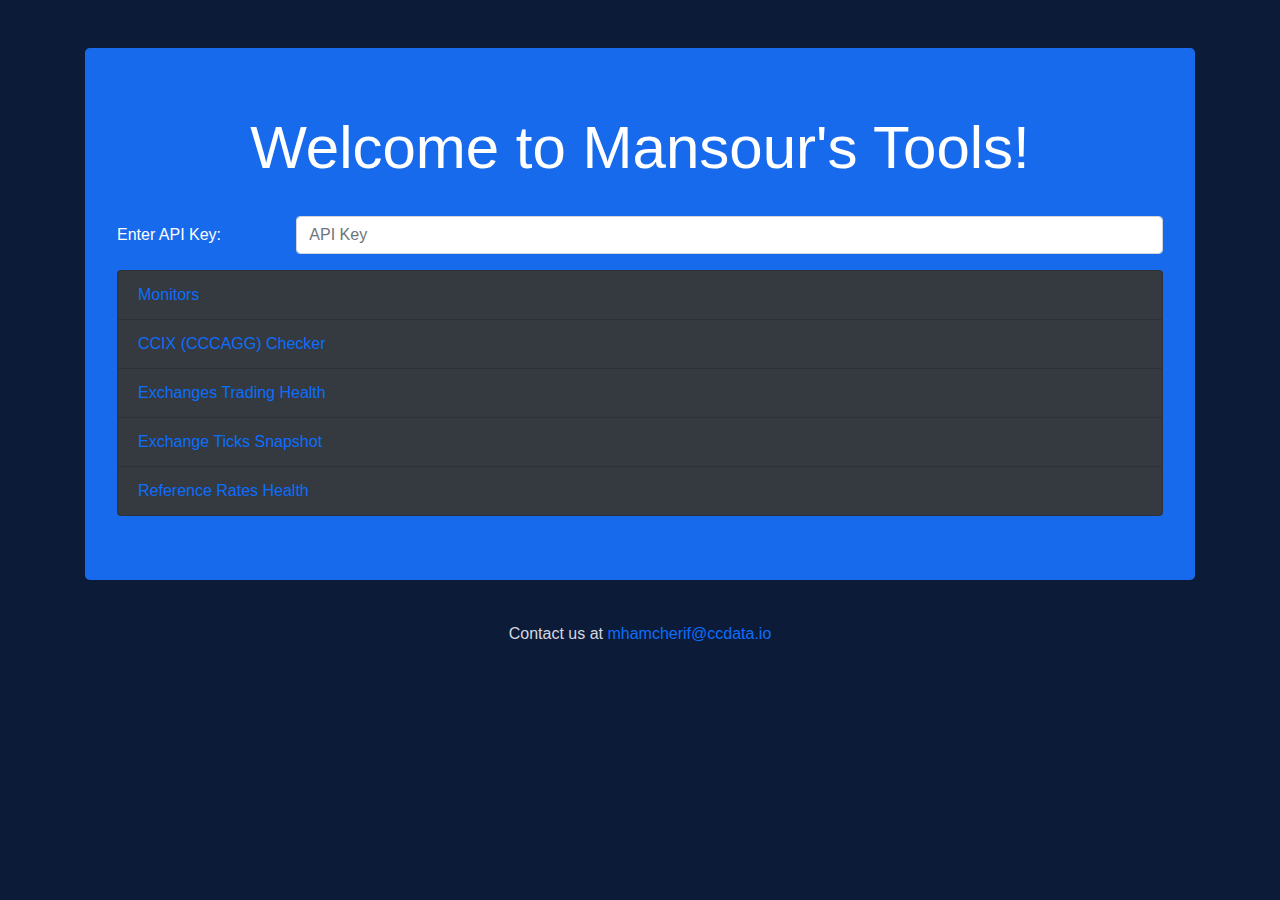
<file: index.html>
<!DOCTYPE html>
<html lang="en">

<head>
    <title>Mansour's Tools</title>
    <meta charset="UTF-8">
    <meta name="viewport" content="width=device-width, initial-scale=1">
    <!-- Bootstrap CSS -->
    <link rel="stylesheet" href="https://cdn.jsdelivr.net/npm/bootstrap@4.3.1/dist/css/bootstrap.min.css"
        integrity="sha384-ggOyR0iXCbMQv3Xipma34MD+dH/1fQ784/j6cY/iJTQUOhcWr7x9JvoRxT2MZw1T" crossorigin="anonymous">
    <!-- Custom CSS for Dark Theme -->
    <style>
        body {
            background-color: #0C1B37;
            color: #D4D7E0;
        }

        .jumbotron {
            background-color: #186AED;
        }

        a,
        a:hover {
            color: #0d6efd;
        }

        .footer {
            background-color: #0C1B37;
            color: #D4D7E0;
            padding: 10px 0;
        }
    </style>
</head>

<body>

    <div class="container mt-5">
        <div class="jumbotron text-white">
            <h1 style="font-size:60px; text-align: center;">Welcome to Mansour's Tools!</h1>
            <br>
            <div class="form-group row">
                <label for="apiKeyInput" class="col-sm-2 col-form-label">Enter API Key:</label>
                <div class="col-sm-10">
                    <input type="password" class="form-control" id="apiKeyInput" placeholder="API Key">
                </div>
            </div>
            <ul class="list-group">
                <li class="list-group-item bg-dark"><a href="monitors.html">Monitors</a></li>
                <li class="list-group-item bg-dark"><a href="cccagg_checker.html">CCIX (CCCAGG) Checker</a></li>
                <li class="list-group-item bg-dark"><a href="exchange_trading_status.html">Exchanges Trading Health</a>
                </li>
                <li class="list-group-item bg-dark"><a href="exchange_snapshot.html">Exchange Ticks Snapshot</a></li>
                <li class="list-group-item bg-dark"><a href="ref_rates_health.html">Reference Rates Health</a></li>
                <!-- TODO: <li class="list-group-item bg-dark"><a href="ccix_index_composition.html">CCIX Composition</a></li> -->
            </ul>
        </div>
    </div>

    <footer class="footer text-center">
        <div class="container">
            Contact us at <a href="mailto:mhamcherif@ccdata.io">mhamcherif@ccdata.io</a>
        </div>
    </footer>

    <!-- Bootstrap JS -->
    <script src="https://code.jquery.com/jquery-3.3.1.slim.min.js"
        integrity="sha384-q8i/X+965DzO0rT7abK41JStQIAqVgRVzpbzo5smXKp4YfRvH+8abtTE1Pi6jizo"
        crossorigin="anonymous"></script>
    <script src="https://cdn.jsdelivr.net/npm/popper.js@1.14.7/dist/umd/popper.min.js"
        integrity="sha384-UO2eT0CpHqdSJQ6hJty5KVphtPhzWj9WO1clHTMGa3JDZwrnQq4sF86dIHNDz0W1"
        crossorigin="anonymous"></script>
    <script src="https://cdn.jsdelivr.net/npm/bootstrap@4.3.1/dist/js/bootstrap.min.js"
        integrity="sha384-JjSmVgyd0p3pXB1rRibZUAYoIIy6OrQ6VrjIEaFf/nJGzIxFDsf4x0xIM+B07jRM"
        crossorigin="anonymous"></script>

    <script>
        document.getElementById('apiKeyInput').addEventListener('change', function () {
            localStorage.setItem('apiKey', this.value);
        });
    </script>
    <!-- CCData widgets -->
    <script type="text/javascript">
        baseUrl = "https://widgets.cryptocompare.com/";
        var scripts = document.getElementsByTagName("script");
        var embedder = scripts[scripts.length - 1];
        // Dark theme
        var cccTheme = { "General": { "background": "#0C1B37", "priceText": "#D4D7E0" }, "Currency": { "color": "#D4D7E0" } };
        (function () {
            var appName = encodeURIComponent(window.location.hostname);
            if (appName == "") { appName = "local"; }
            var s = document.createElement("script");
            s.type = "text/javascript";
            s.async = true;
            var theUrl = baseUrl + 'serve/v1/coin/chartscroller?fsyms=BTC,ETH,SOL,LINK,XRP,DOGE,AVAX,RNDR,YFI,FET,MATIC,TIA,ADA,AIOZ,SHIB,LTC,IMX,XLM,DOT,ATOM,EOS,AAVE&tsyms=USD';
            s.src = theUrl + (theUrl.indexOf("?") >= 0 ? "&" : "?") + "app=" + appName;
            embedder.parentNode.appendChild(s);
        })();
    </script>
</body>

</html>
</file>
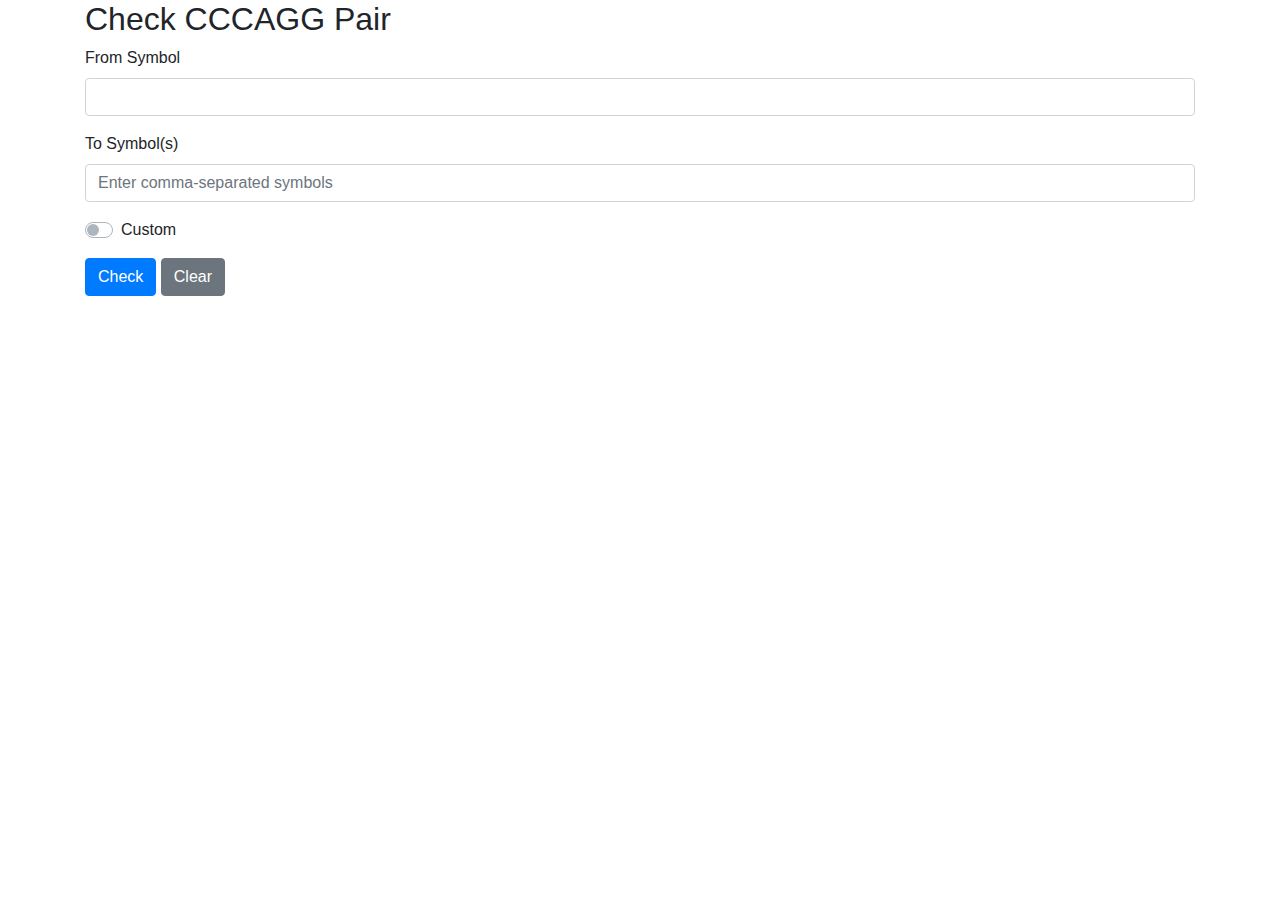
<file: cccagg_checker.html>
<!DOCTYPE html>
<html lang="en">

<head>
    <meta charset="UTF-8">
    <meta name="viewport" content="width=device-width, initial-scale=1.0">
    <title>CCCAGG Pair Checker</title>

    <!-- Bootstrap CSS -->
    <link rel="stylesheet" href="https://cdn.jsdelivr.net/npm/bootstrap@4.3.1/dist/css/bootstrap.min.css"
        integrity="sha384-ggOyR0iXCbMQv3Xipma34MD+dH/1fQ784/j6cY/iJTQUOhcWr7x9JvoRxT2MZw1T" crossorigin="anonymous">

    <!-- Custom styles -->

</head>

<body>
    <!-- Improved snippet -->
    <div class="container">
        <h2>Check CCCAGG Pair</h2>
        <div class="form-group">
            <label for="fsym">From Symbol</label>
            <input type="text" class="form-control" id="fsym" required>
        </div>

        <div class="form-group">
            <label for="tsyms">To Symbol(s)</label>
            <input type="text" class="form-control" id="tsyms" placeholder="Enter comma-separated symbols">
        </div>

        <div class="form-group">
            <!-- <label>Choose Search Type:</label> -->
            <div class="custom-control custom-switch">
                <input type="checkbox" class="custom-control-input" id="toggleSwitch" onchange="updateLabel()">
                <label class="custom-control-label" for="toggleSwitch" id="toggleLabel">Custom</label>
            </div>
        </div>

        <div class="form-group">
            <button type="button" class="btn btn-primary" onclick="check_cccagg_pair()">Check</button>
            <button type="button" class="btn btn-secondary" onclick="clear_result()">Clear</button>
        </div>

        <div id="coin"></div>
        <div id="result"></div>
    </div>

    <!-- Script -->
    <script src="script/cccagg-script.js"></script>
    <!-- Bootstrap JavaScript -->
    <!-- jQuery first, then Popper.js, then Bootstrap JS -->
    <script src="https://code.jquery.com/jquery-3.3.1.slim.min.js"
        integrity="sha384-q8i/X+965DzO0rT7abK41JStQIAqVgRVzpbzo5smXKp4YfRvH+8abtTE1Pi6jizo"
        crossorigin="anonymous"></script>
    <script src="https://cdn.jsdelivr.net/npm/popper.js@1.14.7/dist/umd/popper.min.js"
        integrity="sha384-UO2eT0CpHqdSJQ6hJty5KVphtPhzWj9WO1clHTMGa3JDZwrnQq4sF86dIHNDz0W1"
        crossorigin="anonymous"></script>
    <script src="https://cdn.jsdelivr.net/npm/bootstrap@4.3.1/dist/js/bootstrap.min.js"
        integrity="sha384-JjSmVgyd0p3pXB1rRibZUAYoIIy6OrQ6VrjIEaFf/nJGzIxFDsf4x0xIM+B07jRM"
        crossorigin="anonymous"></script>
</body>

</html>
</file>
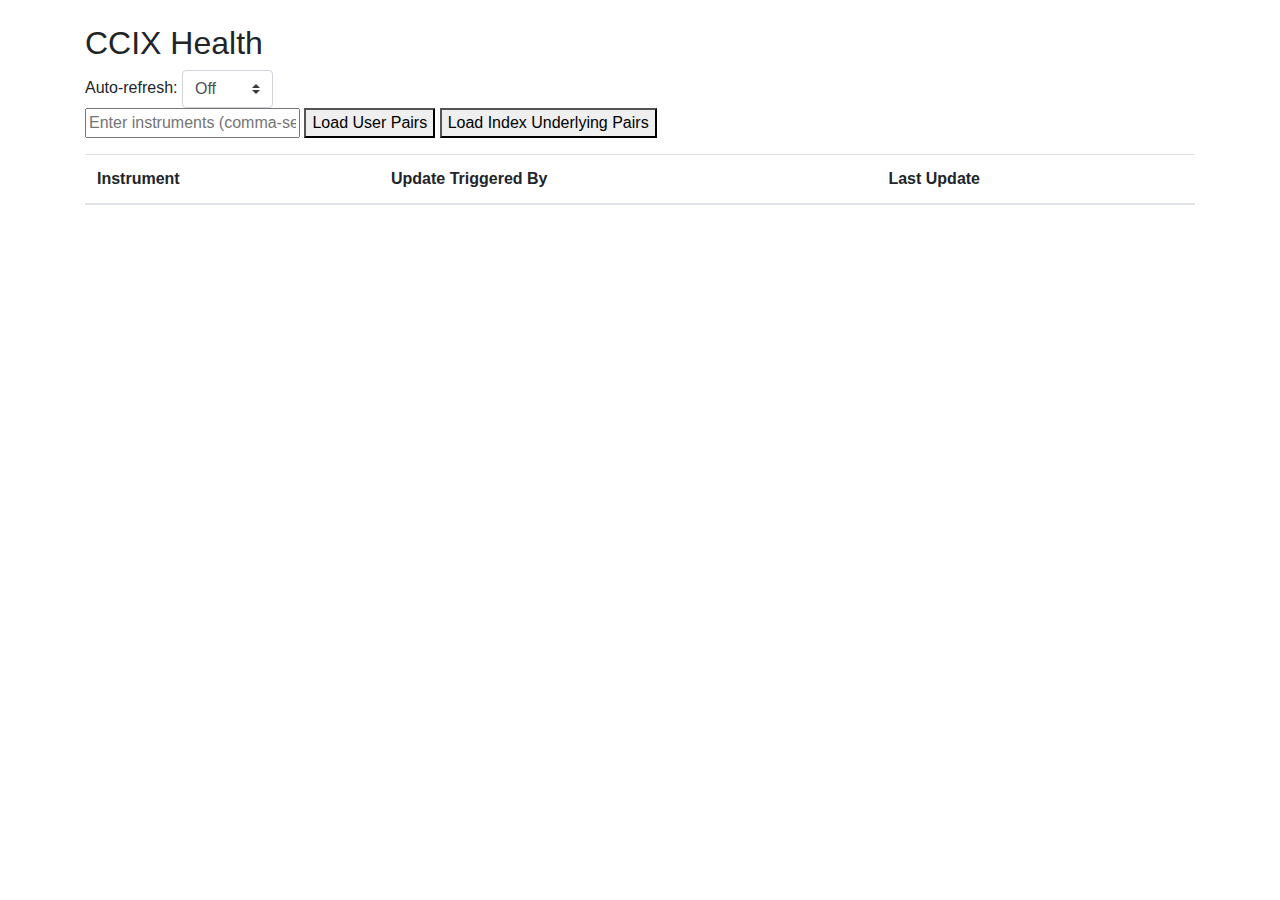
<file: ccix_health.html>
<!DOCTYPE html>
<html lang="en">

<head>
    <meta charset="UTF-8">
    <meta name="viewport" content="width=device-width, initial-scale=1.0">
    <title>CCIX Health</title>
    <link rel="stylesheet" href="https://stackpath.bootstrapcdn.com/bootstrap/4.5.2/css/bootstrap.min.css">
    <script src="https://code.jquery.com/jquery-3.5.1.slim.min.js"></script>
    <script src="https://stackpath.bootstrapcdn.com/bootstrap/4.5.2/js/bootstrap.bundle.min.js"></script>
    <script src="https://stackpath.bootstrapcdn.com/bootstrap/4.5.2/js/bootstrap.min.js"></script>
    <style>
        /* Additional styles if needed */
        .clickable {
            cursor: pointer;
            text-decoration: underline;
        }
    </style>
</head>

<body>
    <div class="container mt-4">
        <h2>CCIX Health</h2>
        <div class="auto-refresh">
            Auto-refresh:
            <select id="refreshSelect" class="custom-select w-auto">
                <option value="0">Off</option>
                <option value="300000">5 min</option>
                <option value="900000">15 min</option>
            </select>
        </div>
        <input type="text" id="instrumentsInput" placeholder="Enter instruments (comma-separated)">
        <button id="loadUserPairsButton">Load User Pairs</button>
        <button id="loadIndexUndlerlyingPairsButton">Load Index Underlying Pairs</button>
        <table class="table table-striped mt-3">
            <thead>
                <tr>
                    <th>Instrument</th>
                    <th>Update Triggered By</th>
                    <th>Last Update</th>
                </tr>
            </thead>
            <tbody id="table-body">
                <!-- Data will be inserted here -->
            </tbody>
        </table>
    </div>

    <script src="script/ccix_health.js"></script>
</body>

</html>
</file>
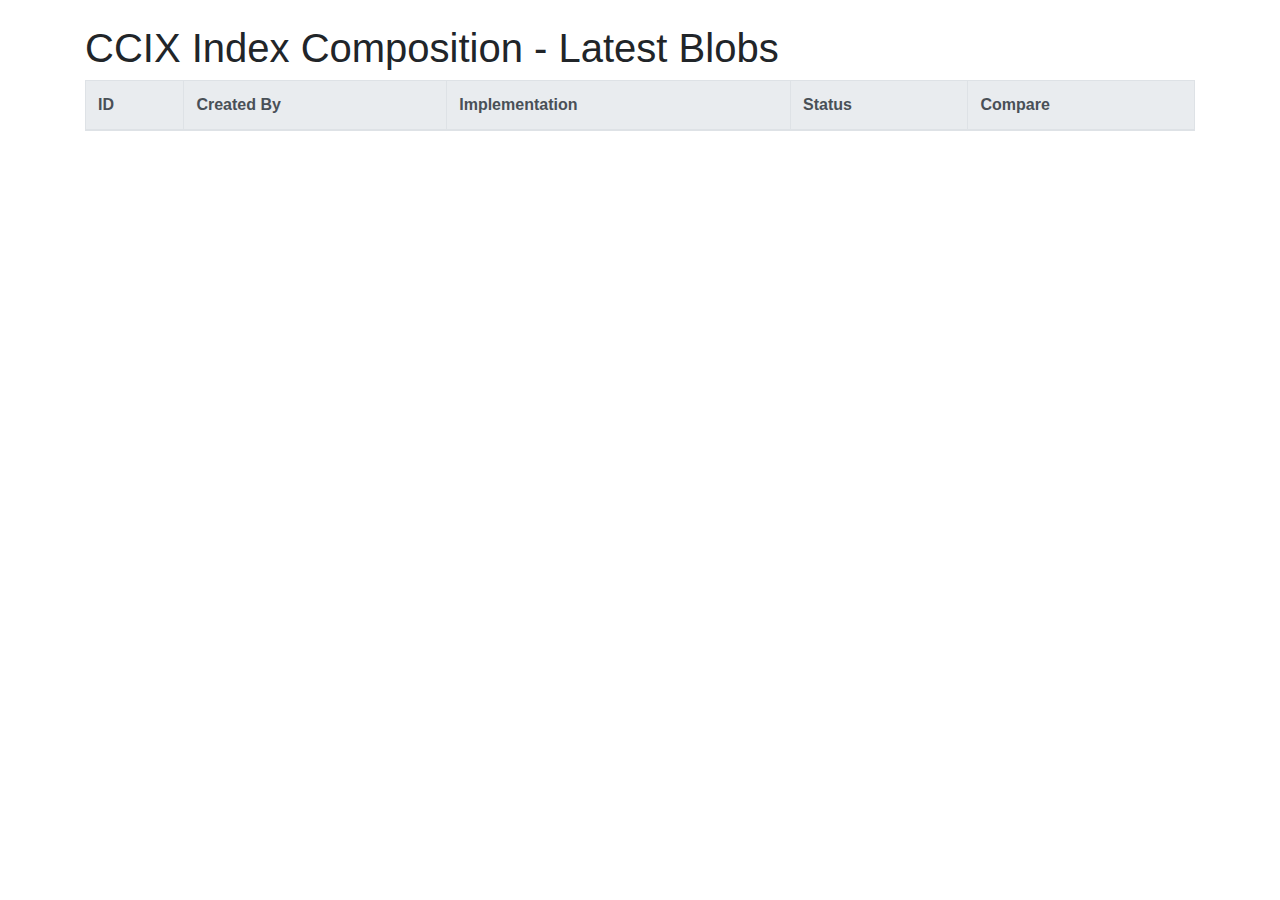
<file: ccix_index_composition.html>
<!DOCTYPE html>
<html lang="en">

<head>
    <meta charset="UTF-8">
    <meta name="viewport" content="width=device-width, initial-scale=1">
    <title>CCIX Index Composition</title>
    <!-- Bootstrap CSS -->
    <link rel="stylesheet" href="https://cdn.jsdelivr.net/npm/bootstrap@4.3.1/dist/css/bootstrap.min.css"
        integrity="sha384-ggOyR0iXCbMQv3Xipma34MD+dH/1fQ784/j6cY/iJTQUOhcWr7x9JvoRxT2MZw1T" crossorigin="anonymous">
    <link rel="stylesheet" href="https://maxcdn.bootstrapcdn.com/bootstrap/4.5.2/css/bootstrap.min.css">
</head>

<body>
    <div class="container mt-4">
        <h1>CCIX Index Composition - Latest Blobs</h1>
        <table id="itemsTable" class="table table-bordered">
            <thead class="thead-light">
                <tr>
                    <th>ID</th>
                    <th>Created By</th>
                    <th>Implementation</th>
                    <th>Status</th>
                    <th>Compare</th>
                </tr>
            </thead>
            <tbody>
                <!-- Table rows will be added here by the JavaScript -->
            </tbody>
        </table>

        <div id="comparisonResults" class="mt-4">
            <!-- Comparison results will be displayed here -->
        </div>
    </div>

    <script src="script/ccix_index_composition.js"></script>
</body>

</html>
</file>
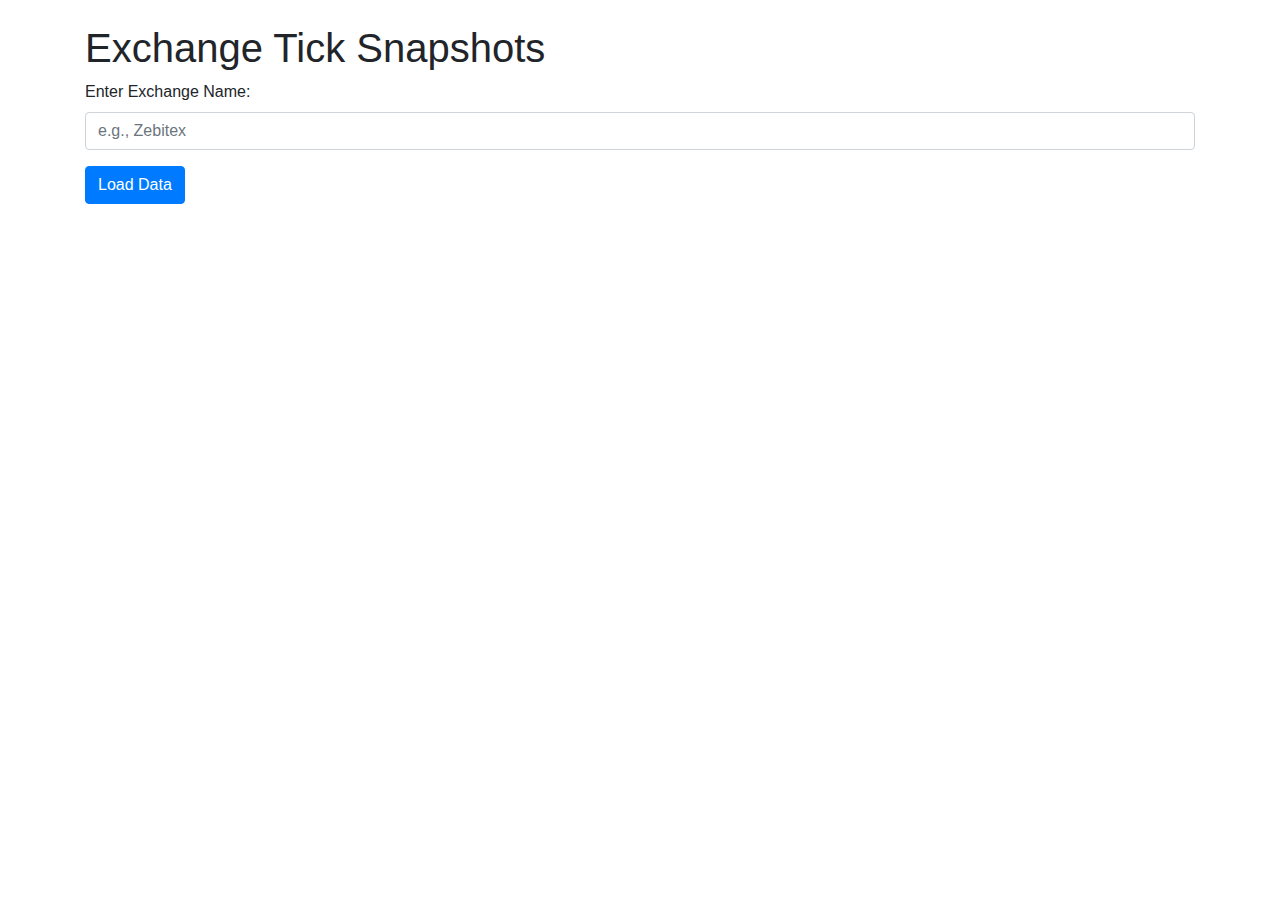
<file: exchange_snapshot.html>
<!DOCTYPE html>
<html lang="en">

<head>
    <meta charset="UTF-8">
    <meta name="viewport" content="width=device-width, initial-scale=1">
    <title>Crypto Exchange Snapshot</title>
    <!-- Bootstrap CSS -->
    <link rel="stylesheet" href="https://cdn.jsdelivr.net/npm/bootstrap@4.3.1/dist/css/bootstrap.min.css"
        integrity="sha384-ggOyR0iXCbMQv3Xipma34MD+dH/1fQ784/j6cY/iJTQUOhcWr7x9JvoRxT2MZw1T" crossorigin="anonymous">
    <link rel="stylesheet" href="https://maxcdn.bootstrapcdn.com/bootstrap/4.5.2/css/bootstrap.min.css">
    <!-- DataTables CSS -->
    <link rel="stylesheet" type="text/css" href="https://cdn.datatables.net/1.10.24/css/jquery.dataTables.css">
</head>

<body>
    <div class="container mt-4">
        <h1>Exchange Tick Snapshots</h1>

        <!-- User input form -->
        <form id="exchangeForm">
            <div class="form-group">
                <label for="exchangeInput">Enter Exchange Name:</label>
                <input type="text" class="form-control" id="exchangeInput" placeholder="e.g., Zebitex">
            </div>
            <button type="submit" id="submitBtn" class="btn btn-primary">Load Data</button>
        </form>
        <!-- Add Most Recent Trade Relative Time -->
        <div id="lastTradeInfo" class="mt-3"></div>

        <table id="exchangeTable" class="table table-striped table-hover table-bordered mt-3">
            <thead id="tableHeader" style="display: none;">
                <tr>
                    <th>Market</th>
                    <th>Instrument</th>
                    <th>Base</th>
                    <th>Quote</th>
                    <th>Price</th>
                    <th>Trade Quantity</th>
                    <th>Last Update TS</th>
                    <th>Date (Readable)</th>
                    <th>Last Trade ID</th>
                    <th>Instrument Status</th>
                    <th>Flag</th>
                </tr>
            </thead>
            <tbody>
                <!-- Data rows will be inserted here. -->
            </tbody>
        </table>
    </div>
    <script src="https://code.jquery.com/jquery-3.5.1.min.js"></script>
    <script src="https://cdn.datatables.net/1.10.24/js/jquery.dataTables.min.js"></script>
    <script src="script/exchange_snapshot_script.js"></script>
</body>

</html>
</file>
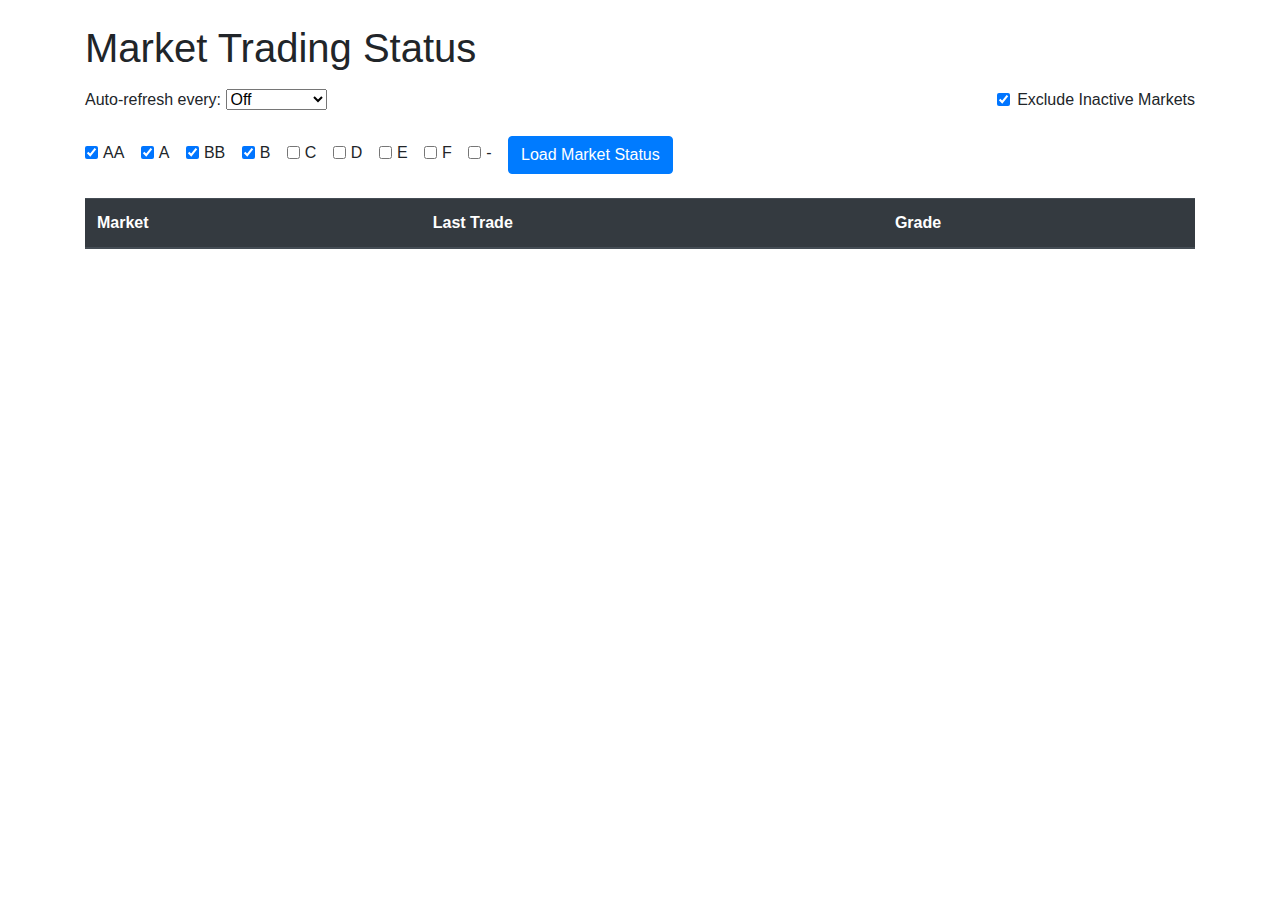
<file: exchange_trading_status.html>
<!DOCTYPE html>
<html lang="en">

<head>
    <meta charset="UTF-8">
    <meta name="viewport" content="width=device-width, initial-scale=1.0">
    <title>Exchange Health</title>
    <!-- Bootstrap CSS -->
    <link href="https://stackpath.bootstrapcdn.com/bootstrap/4.3.1/css/bootstrap.min.css" rel="stylesheet">
</head>

<body>
    <div class="container">
        <h1 class="mt-4 mb-3">Market Trading Status</h1>
        <div class="d-flex justify-content-between">
            <div id="refreshOptions">
                <label for="autoRefresh">Auto-refresh every:</label>
                <select id="autoRefresh">
                    <option value="0">Off</option>
                    <option value="300">5 minutes</option>
                    <option value="900">15 minutes</option>
                </select>
            </div>
            <div class="form-check">
                <input class="form-check-input" type="checkbox" id="excludeToggle" checked>
                <label class="form-check-label" for="excludeToggle">
                    Exclude Inactive Markets
                </label>
            </div>
        </div>
        <div id="gradeSelection" class="mt-3">
            <!-- Checkboxes for grade selection -->
            <div class="form-check form-check-inline">
                <input class="form-check-input" type="checkbox" id="gradeAA" value="AA" checked>
                <label class="form-check-label" for="gradeAA">AA</label>
            </div>
            <div class="form-check form-check-inline">
                <input class="form-check-input" type="checkbox" id="gradeA" value="A" checked>
                <label class="form-check-label" for="gradeA">A</label>
            </div>
            <div class="form-check form-check-inline">
                <input class="form-check-input" type="checkbox" id="gradeBB" value="BB" checked>
                <label class="form-check-label" for="gradeBB">BB</label>
            </div>
            <div class="form-check form-check-inline">
                <input class="form-check-input" type="checkbox" id="gradeB" value="B" checked>
                <label class="form-check-label" for="gradeB">B</label>
            </div>
            <div class="form-check form-check-inline">
                <input class="form-check-input" type="checkbox" id="gradeC" value="C">
                <label class="form-check-label" for="gradeC">C</label>
            </div>
            <div class="form-check form-check-inline">
                <input class="form-check-input" type="checkbox" id="gradeD" value="D">
                <label class="form-check-label" for="gradeD">D</label>
            </div>
            <div class="form-check form-check-inline">
                <input class="form-check-input" type="checkbox" id="gradeE" value="E">
                <label class="form-check-label" for="gradeE">E</label>
            </div>
            <div class="form-check form-check-inline">
                <input class="form-check-input" type="checkbox" id="gradeF" value="F">
                <label class="form-check-label" for="gradeF">F</label>
            </div>
            <div class="form-check form-check-inline">
                <input class="form-check-input" type="checkbox" id="gradeDash" value="-">
                <label class="form-check-label" for="gradeDash">-</label>
            </div>
            <button id="fetchExchanges" class="btn btn-primary">Load Market Status</button>
        </div>
        <div id="loadingMessage" class="text-center" style="display: none;">
            <img src="img/load-38_128.gif" alt="Loading..." width="80" height="80">
        </div>
        <div id="summarySection" class="mt-3" style="display: none;">
            <h2>Alerts</h2>
            <table id="summaryTable" class="table table-sm table-warning">
                <thead class="thead-dark">
                    <tr>
                        <th>Market</th>
                        <th>Last Trade</th>
                        <th>Grade</th>
                    </tr>
                </thead>
                <tbody>
                    <!-- Summary data will be inserted here -->
                </tbody>
            </table>
        </div>
        <table id="cryptoTable" class="table table-striped mt-4">
            <thead class="thead-dark">
                <tr>
                    <th>Market</th>
                    <th>Last Trade</th>
                    <th>Grade</th> <!-- New column for grade -->
                </tr>
            </thead>
            <tbody>
                <!-- Data will be inserted here -->
            </tbody>
        </table>
    </div>
    <script src="script/exchange_trading_status.js"></script>
</body>

</html>
</file>
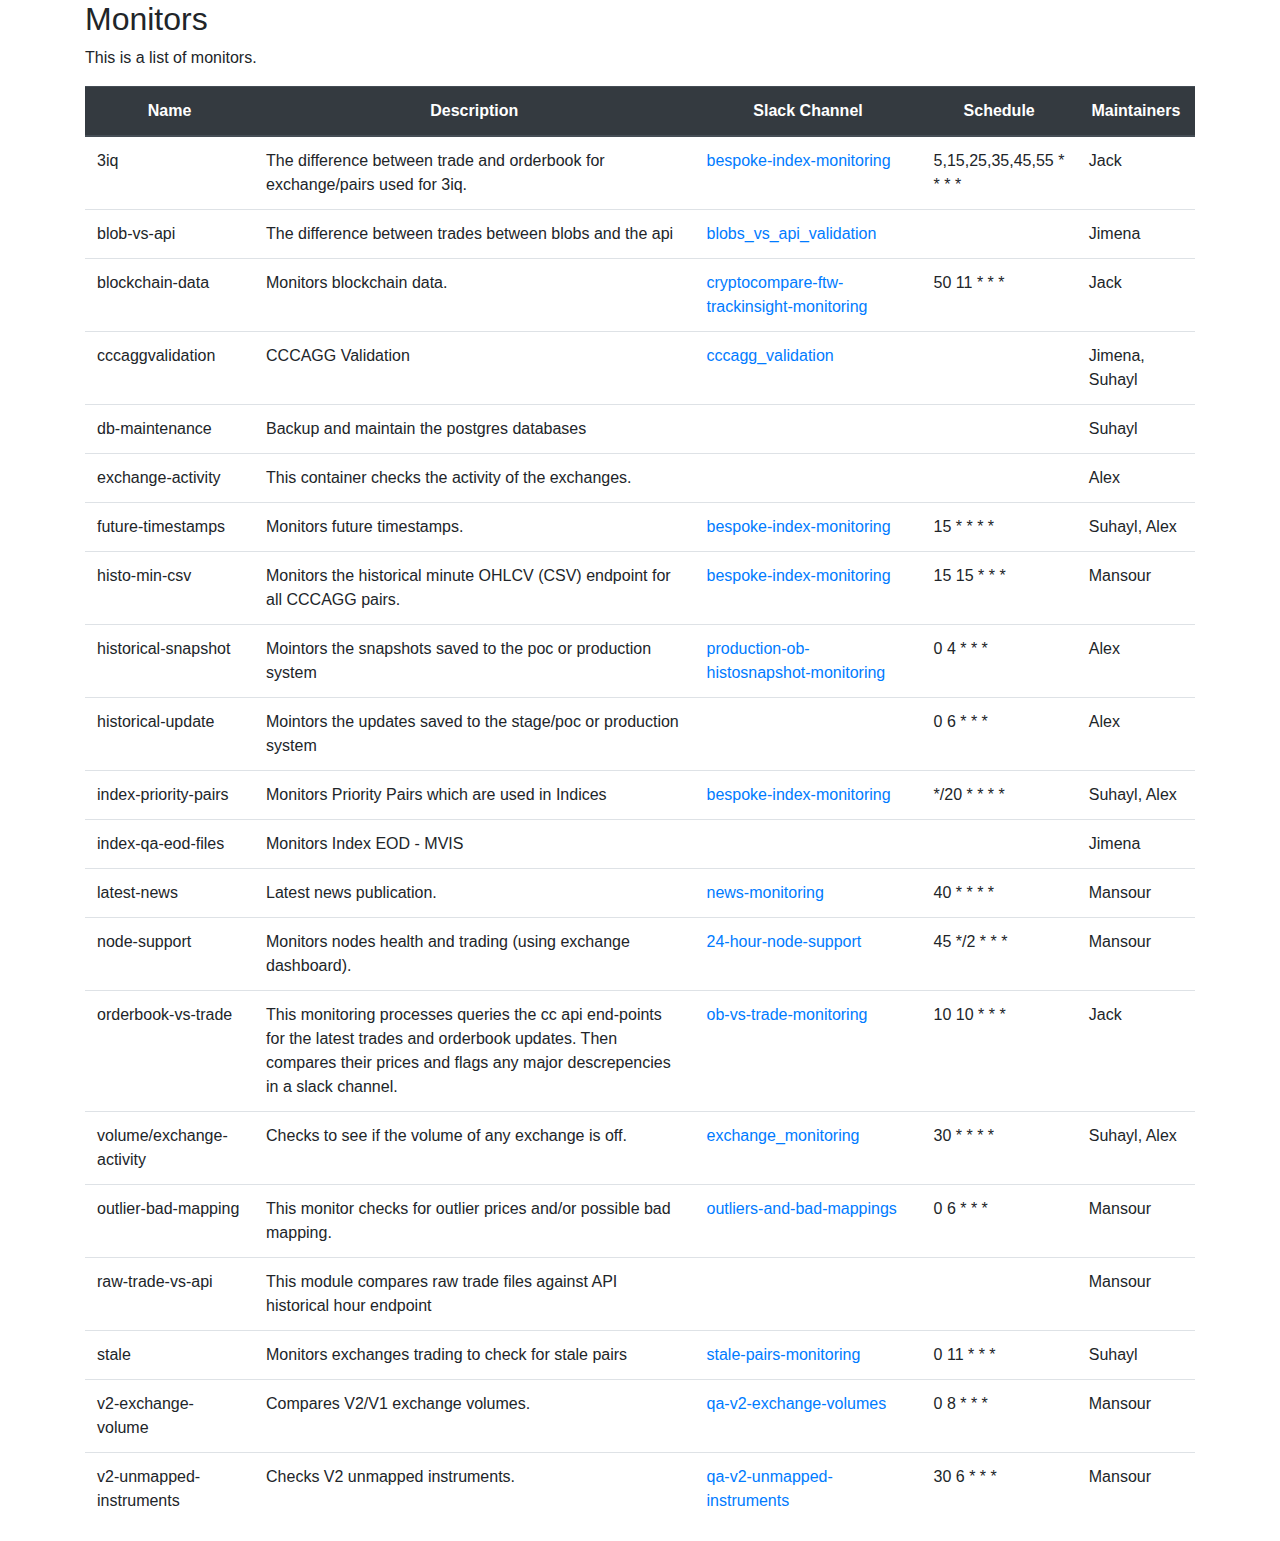
<file: monitors.html>
<!DOCTYPE html>
<html>

<head>
    <title>Monitors Table</title>
    <meta charset="UTF-8">
    <meta name="viewport" content="width=device-width, initial-scale=1">
    <link rel="stylesheet" href="https://cdn.jsdelivr.net/npm/bootstrap@4.3.1/dist/css/bootstrap.min.css"
        integrity="sha384-ggOyR0iXCbMQv3Xipma34MD+dH/1fQ784/j6cY/iJTQUOhcWr7x9JvoRxT2MZw1T" crossorigin="anonymous">

</head>

<body>
    <div class="container">
        <h2>Monitors</h2>
        <p>This is a list of monitors.</p>
        <div class="table-responsive">
            <table class="table table-hover">
                <thead class="thead-dark">
                    <tr class="table-primary">
                        <th class="text-center">Name</th>
                        <th class="text-center">Description</th>
                        <th class="text-center">Slack Channel</th>
                        <th class="text-center">Schedule</th>
                        <th class="text-center">Maintainers</th>
                    </tr>
                </thead>
                <tbody id="monitorsTableBody"></tbody>
            </table>
        </div>
    </div>
    <script src="monitors-script.js"></script>
    <!-- Optional JavaScript -->
    <!-- jQuery first, then Popper.js, then Bootstrap JS -->
    <script src="https://code.jquery.com/jquery-3.3.1.slim.min.js"
        integrity="sha384-q8i/X+965DzO0rT7abK41JStQIAqVgRVzpbzo5smXKp4YfRvH+8abtTE1Pi6jizo"
        crossorigin="anonymous"></script>
    <script src="https://cdn.jsdelivr.net/npm/popper.js@1.14.7/dist/umd/popper.min.js"
        integrity="sha384-UO2eT0CpHqdSJQ6hJty5KVphtPhzWj9WO1clHTMGa3JDZwrnQq4sF86dIHNDz0W1"
        crossorigin="anonymous"></script>
    <script src="https://cdn.jsdelivr.net/npm/bootstrap@4.3.1/dist/js/bootstrap.min.js"
        integrity="sha384-JjSmVgyd0p3pXB1rRibZUAYoIIy6OrQ6VrjIEaFf/nJGzIxFDsf4x0xIM+B07jRM"
        crossorigin="anonymous"></script>

</body>

</html>
</file>
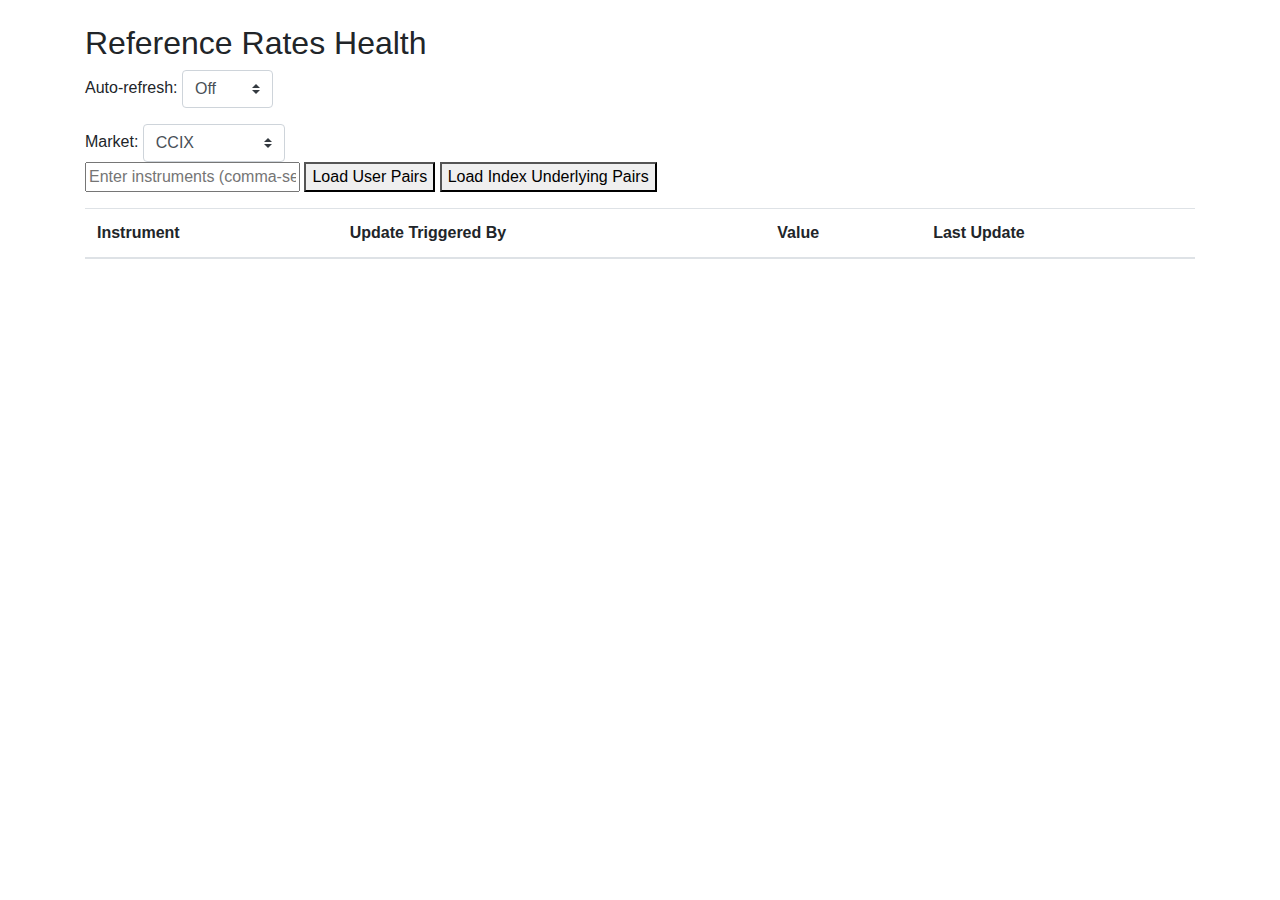
<file: ref_rates_health.html>
<!DOCTYPE html>
<html lang="en">

<head>
    <meta charset="UTF-8">
    <meta name="viewport" content="width=device-width, initial-scale=1.0">
    <title>Reference Rates Health</title>
    <link rel="stylesheet" href="https://stackpath.bootstrapcdn.com/bootstrap/4.5.2/css/bootstrap.min.css">
    <script src="https://code.jquery.com/jquery-3.5.1.slim.min.js"></script>
    <script src="https://stackpath.bootstrapcdn.com/bootstrap/4.5.2/js/bootstrap.bundle.min.js"></script>
    <script src="https://stackpath.bootstrapcdn.com/bootstrap/4.5.2/js/bootstrap.min.js"></script>
    <style>
        .clickable {
            cursor: pointer;
            text-decoration: underline;
            text-decoration-thickness: 2px;

        }
    </style>
</head>

<body>
    <div class="container mt-4">
        <h2>Reference Rates Health</h2>
        <div class="auto-refresh">
            Auto-refresh:
            <select id="refreshSelect" class="custom-select w-auto">
                <option value="0">Off</option>
                <option value="300000">5 min</option>
                <option value="900000">15 min</option>
            </select>
        </div>
        <div class="mt-3">
            Market:
            <select id="marketSelect" class="custom-select w-auto">
                <option value="ccix">CCIX</option>
                <option value="ccxrp">CCXRP</option>
                <option value="ccxrpperp">CCXRPPERP</option>
            </select>
        </div>
        <input type="text" id="instrumentsInput" placeholder="Enter instruments (comma-separated)">
        <button id="loadUserPairsButton">Load User Pairs</button>
        <button id="loadIndexUndlerlyingPairsButton">Load Index Underlying Pairs</button>
        <table class="table table-striped mt-3">
            <thead>
                <tr>
                    <th>Instrument</th>
                    <th>Update Triggered By</th>
                    <th>Value</th>
                    <th>Last Update</th>
                </tr>
            </thead>
            <tbody id="table-body">
                <!-- Data will be inserted here -->
            </tbody>
        </table>
    </div>

    <script src="script/ref_rate_health.js"></script>
</body>

</html>
</file>
